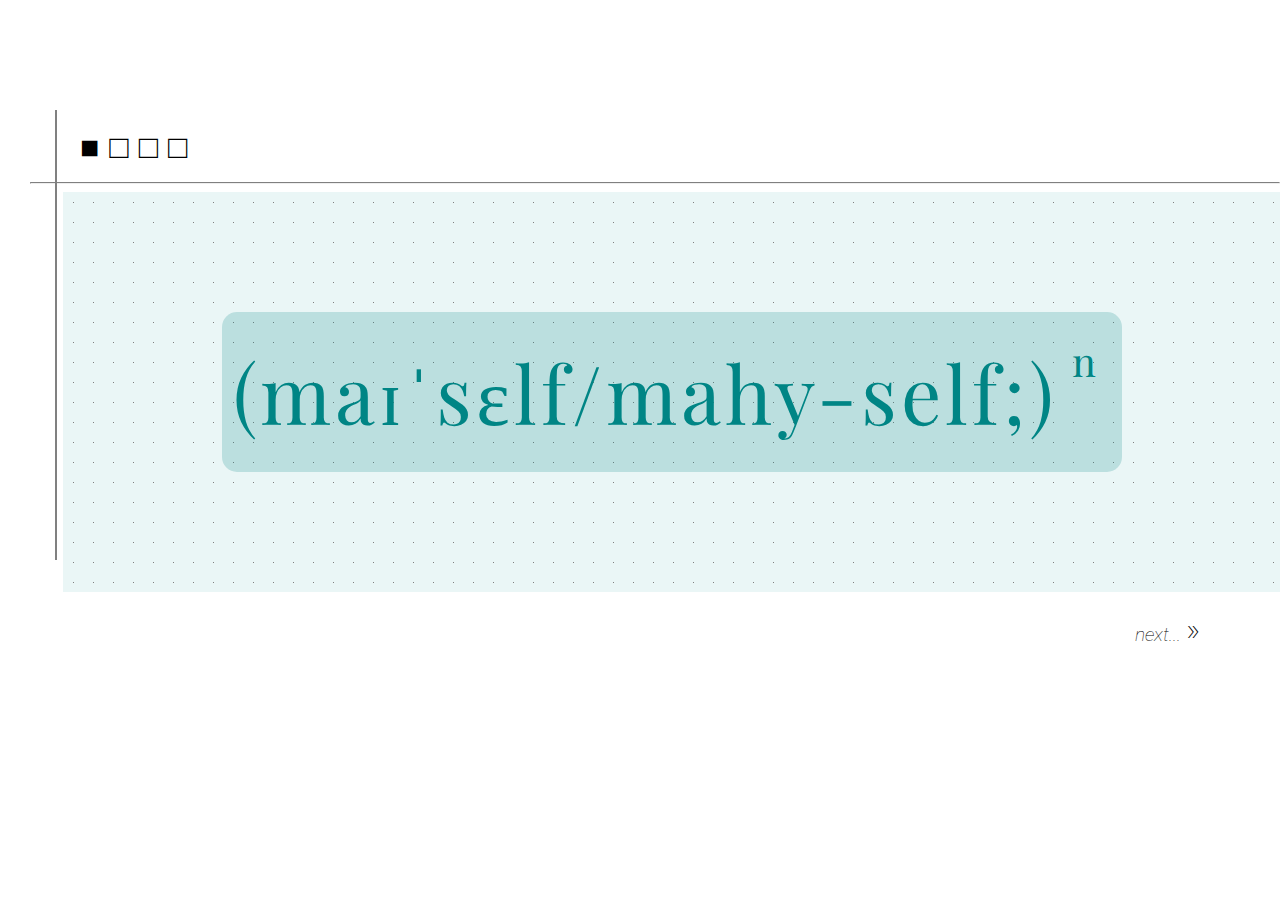
<file: index.html>
<!DOCTYPE html>
<html lang="en" dir="ltr">

<head>
  <meta charset="utf-8">
  <title>_-me-_</title>
</head>
<link rel="stylesheet" href="css/styles.css">
<link rel="icon" href="favicon.ico">
<link href="https://fonts.googleapis.com/css3?family=Playfair+Display:wght@400;700&family=Montserrat:wght@100&family=Roboto:wght@300;400&family=Sacramento&display=swap" rel="stylesheet">
<!--font-family: 'Playfair Display', serif;
font-family: 'Roboto', sans-serif;
font-family: 'Sacramento', cursive;
font-family: 'Montserrat', sans-serif;-->

<!--BODY--------------->

<body>
    <div class="vl-start"></div>

  <div class="banner">
    <a class="btn btn-psn1" href="index.html">■</a><a class="btn btn-psn1" href="site1.html">□</a><a class="btn btn-psn2" href="site2.html">□</a><a class="btn btn-psn3" href="site3.html">□</a>
  </div>
  <hr class="hr-start">
  <div class="background-grid bckrd-start">
    <h1 class="myself"> (maɪˈsɛlf/mahy-<strong>self</strong>;) <sup class="supscripted">n</sup></h1>
    <!--  <img class="goat1"src="pics/goat1.png" alt="">-->
  </div>
  <h3 class="next"><em>next... </em> <a class="next-btn" href="site1.html">»</a> </h3>


</body>

</html>
</file>
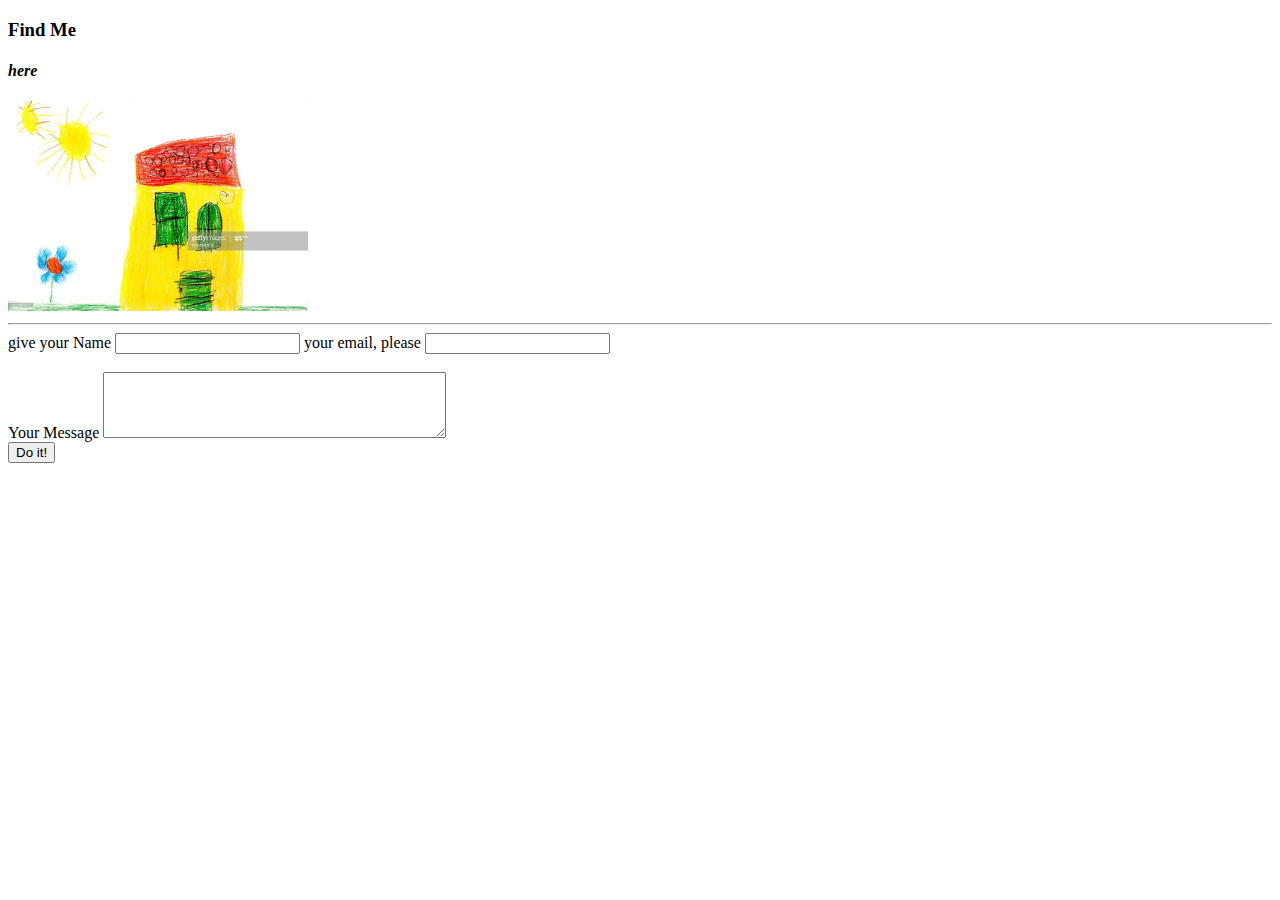
<file: Contact.html>
<!DOCTYPE html>
<html lang="en" dir="ltr">

<head>
  <meta charset="utf-8">
  <title>Contact</title>
</head>

<body>

  <h3>Find Me</h3>

  <h4> <em>here</em> </h4>

<!-- https://media.gettyimages.com/photos/childs-drawing-colorful-house-flower-and-sun-picture-id547497419?s=2048x2048-->
  <img src="pics/Home.jpg" alt="Home" width="300">

  <hr>

  <form action="mailto:vae00001@gmail.com" method="post" enctype="text/plain">
    <label>give your Name</label>
    <input type="text" name="yourname >" value="">
    <label> your email, please</label>
    <input type="email" name="youremail >" value=""> <br><br>
    <label>Your Message</label>
    <textarea name="yourmessage >" rows="4" cols="40"></textarea> <br>

    <input type="submit" name="" value="Do it!">

  </form>
</body>

</html>
</file>
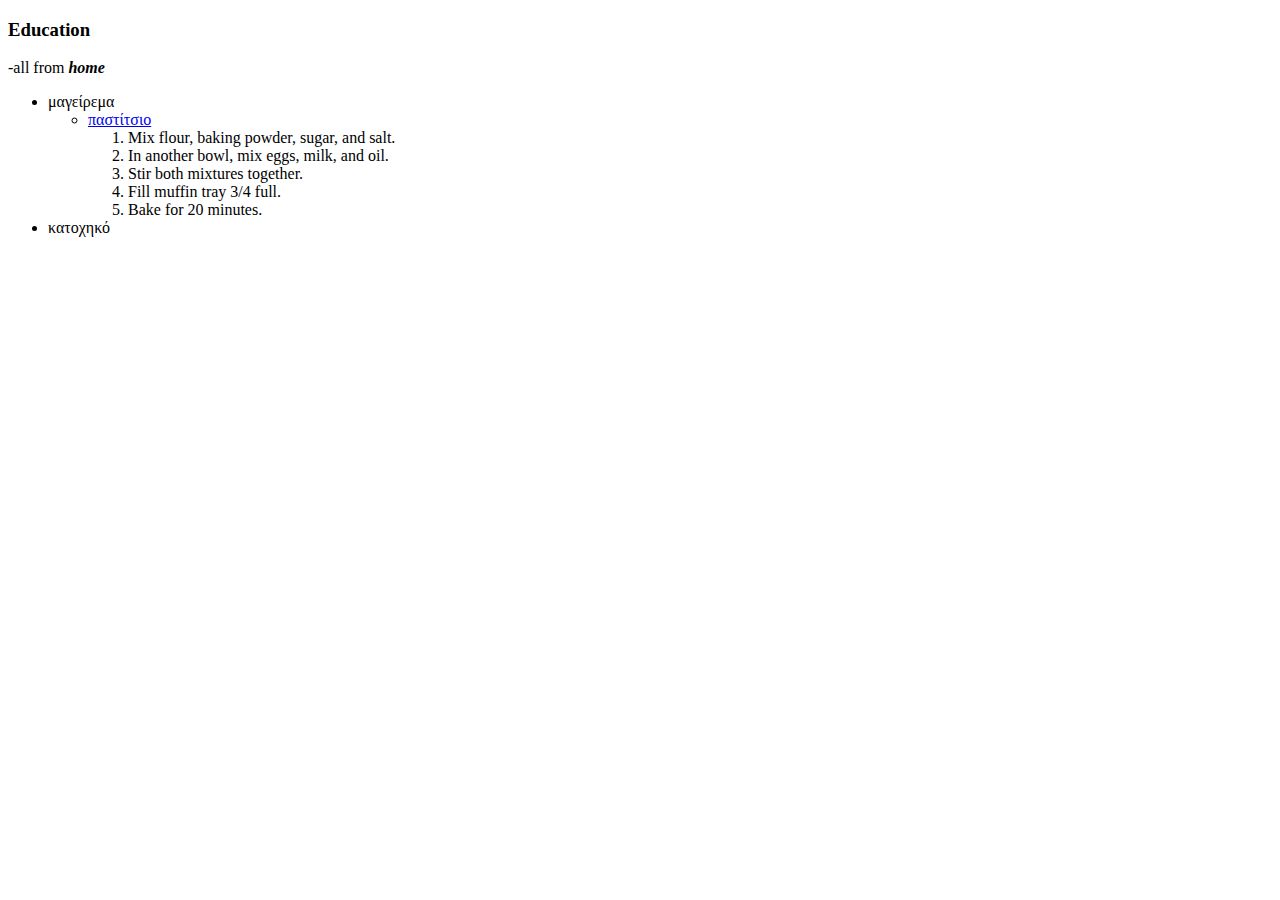
<file: Education.html>
<!DOCTYPE html>
<html lang="en" dir="ltr">
  <head>
    <meta charset="utf-8">
    <title>Education</title>
  </head>

  <body>


    <h3>Education</h3>
    <p>-all from <em><strong>home</strong></em></<p>

    <ul>
      <li>μαγείρεμα</li>
      <ul>
        <li><a href="http://ladytimes.gr/zoymero-kotopoylo-orthio-me-mpyra-ston-foyrno/">παστίτσιο</a>
          <ol>
            <li>Mix flour, baking powder, sugar, and salt.</li>
            <li>In another bowl, mix eggs, milk, and oil.</li>
            <li>Stir both mixtures together.</li>
            <li>Fill muffin tray 3/4 full.</li>
            <li>Bake for 20 minutes.</li>
          </ol>
        </li>
      </ul>
      <li>κατοχηκό</li>
    </ul>


  </body>
</html>
</file>
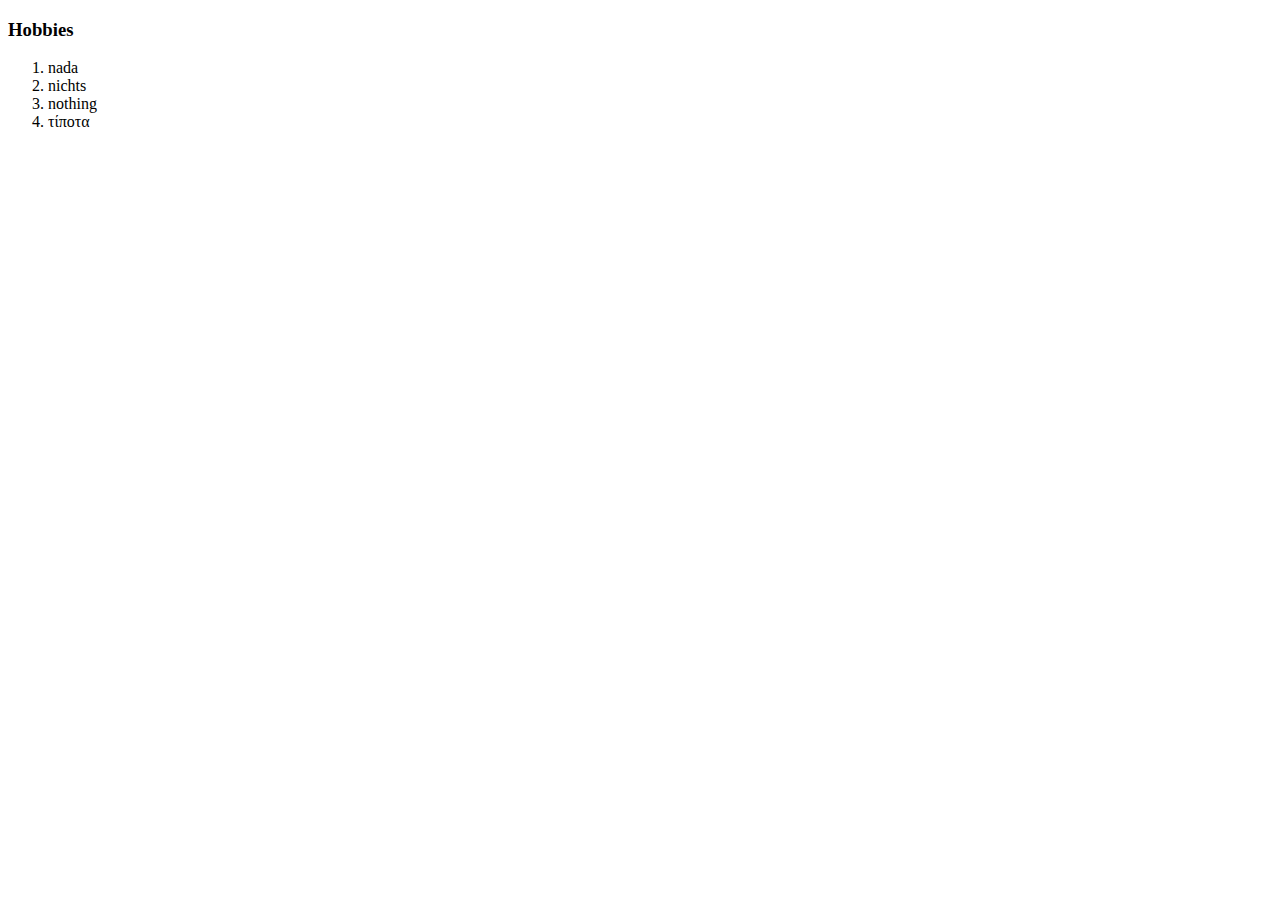
<file: Hobbies.html>
<!DOCTYPE html>
<html lang="en" dir="ltr">

  <head>
    <meta charset="utf-8">
    <title>Hobbies</title>
  </head>

  <body>

    <h3>Hobbies</h3>
    <ol>
      <li>nada</li>
      <li>nichts</li>
      <li>nothing</li>
      <li>τίποτα</li>
    </ol>

  </body>
</html>
</file>
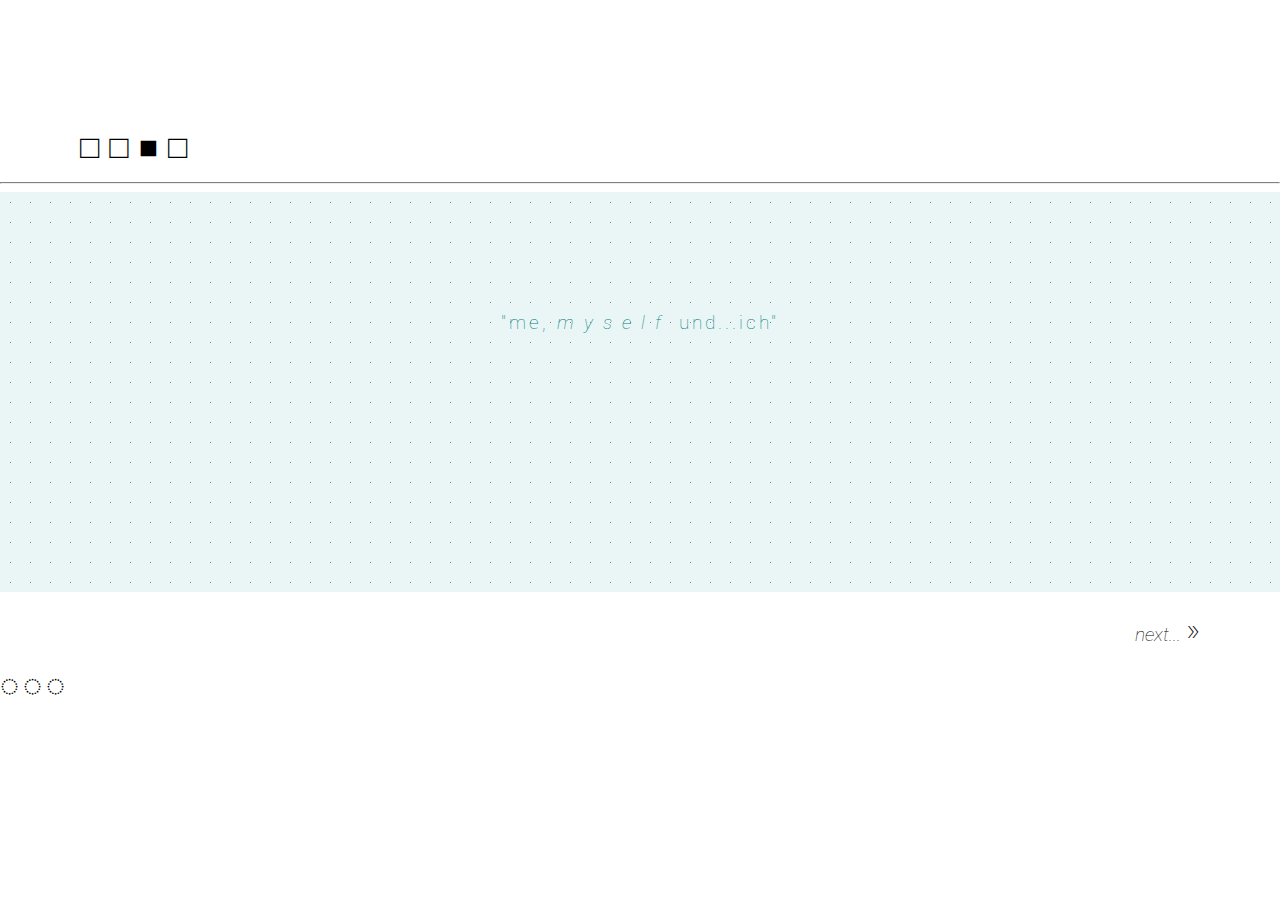
<file: site2.html>
<!DOCTYPE html>
<meta charset="utf-8">
<title>_-me-_</title>
</head>
<link rel="stylesheet" href="css/styles.css">
<link rel="icon" href="favicon.ico">
<link href="https://fonts.googleapis.com/css3?family=Playfair+Display:wght@400;700&family=Montserrat:wght@100&family=Roboto:wght@300;400&family=Sacramento&display=swap" rel="stylesheet">
<!--font-family: 'Playfair Display', serif;
font-family: 'Roboto', sans-serif;
font-family: 'Sacramento', cursive;
font-family: 'Montserrat', sans-serif;-->


  <!--BODY--------------->
  <body>

    <div class="banner">
      <a class="btn btn-psn1" href="index.html">□</a><a class="btn btn-psn1" href="site1.html">□</a><a class="btn btn-psn2" href="site2.html">■</a><a class="btn btn-psn3" href="site3.html">□</a>
    </div>
    <hr>
    <div class="background-grid">
      <h3 class="me">"me, <em><a href="pics\Me_Myself_I.jpg">myself</a></em> und...ich"</h3>
    </div>
    <h3 class="next"><em>next... </em> <a class="next-btn" href="site3.html">»</a> </h3>


    
    <div class="btn btn-psn1">
      ◌
    </div>
    <div class="btn btn-psn2">
      ◌
    </div>
       <div class="btn btn-psn3">
      ◌
    </div>


  </body>
</html>
</file>
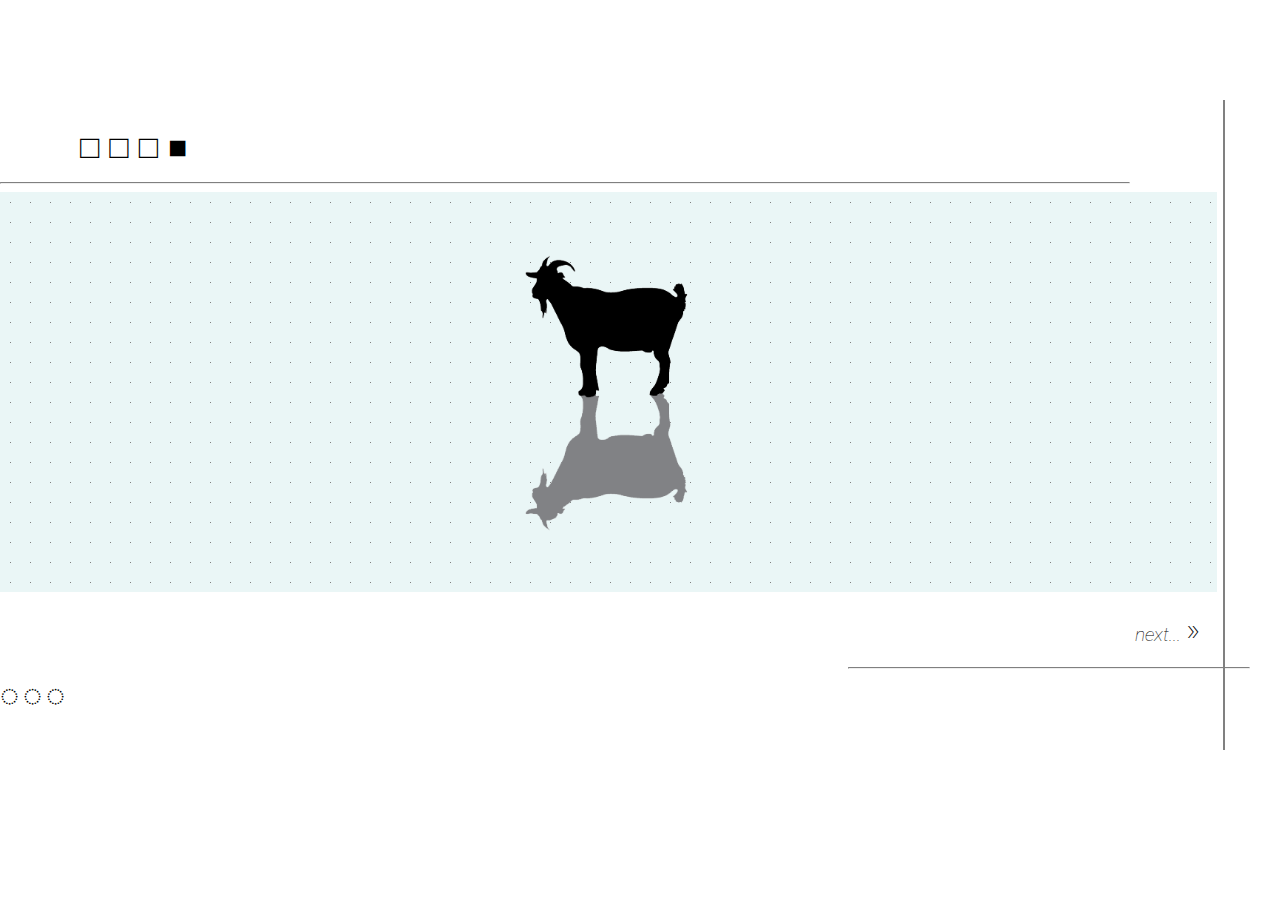
<file: site3.html>
<!DOCTYPE html>
<meta charset="utf-8">
<title>_-me-_</title>
</head>
<link rel="stylesheet" href="css/styles.css">
<link rel="icon" href="favicon.ico">
<link href="https://fonts.googleapis.com/css3?family=Playfair+Display:wght@400;700&family=Montserrat:wght@100&family=Roboto:wght@300;400&family=Sacramento&display=swap" rel="stylesheet">
<!--font-family: 'Playfair Display', serif;
font-family: 'Roboto', sans-serif;
font-family: 'Sacramento', cursive;
font-family: 'Montserrat', sans-serif;-->


<!--BODY--------------->

<body>

  <div class="banner">
    <a class="btn btn-psn1" href="index.html">□</a><a class="btn btn-psn1" href="site1.html">□</a><a class="btn btn-psn2" href="site2.html">□</a><a class="btn btn-psn3" href="site3.html">■</a>
  </div>
  <hr class="hr-startstop">
  <div class="background-grid bckrd-stop">

    <img class="goat1"src="pics/goat1.png" alt="">
  </div>

  <h3 class="next"><em>next... </em> <a class="next-btn" href="index.html">»</a> </h3>

<div class="vl-end"></div>
<hr class="hr-end">


  <div class="btn btn-psn1">
    ◌
  </div>
  <div class="btn btn-psn2">
    ◌
  </div>
  <div class="btn btn-psn3">
    ◌
  </div>


</body>

</html>
</file>
<file: css/styles.css>
body{
  margin:100px 0;
}
a {
  text-decoration: none;
 color: inherit;
 letter-spacing: 10px;
}
hr {
  border-top: 1px solid grey;
}
.hr-start {
  margin-left: 30px;
}
.hr-startstop {
  margin-right: 150px;
}
.hr-end {
  margin-right: 30px;
  width:400px;
}
.vl-start {
  border-left: 2px solid grey;
  height: 450px;
  position:absolute;
  left:55px;
  top:110px;
}
.vl-end {
  border-right: 2px solid grey;
  height: 650px;
  position:absolute;
  right:55px;
  top:100px;
}
div {
  text-align: center;
}

h1{
  font-family: 'Playfair Display', serif;
  font-weight: 100;
}

h2 {
  font-family: 'Playfair Display', serif;
  font-weight: 100;
}
h3{
  font-family: 'Roboto', sans-serif;
  font-weight: 100;
  }

/************CLASSES***********/

.banner {
  margin: 0 80px;
  font-size: 4rem;
  text-align:left;
}
.btn {
  display:inline-block;
  font-size: 2rem;
    cursor: pointer;
}

.btn:hover {
  color:red;
}

.btn-psn1 {
  position: relative;
}
.btn-psn2 {
  position: relative;
}

.btn-psn3 {
  position: relative;
}
.background-grid {
  height: 400px;

   background-image: radial-gradient(circle, grey 5%, transparent 5%);
     background-color: #eaf6f6;
     background-size: 20px 20px;
   background-position: 0 0;
    z-index: -1;
}

.bckrd-start {
  margin-left:63px;
}
.bckrd-stop {
  margin-right:63px;
}

.myself {
  position:relative;
  margin: 0 auto;
  top: 120px;
  width:900px;
  font-size: 5rem;
  line-height:2;
  letter-spacing: 4px;
  color:#008585;
  background-color: rgba(0,133,133,20%);
  border-radius: 15px;
}
.supscripted {
  position:relative;
  bottom:20px;
  right:10px;
  text-transform: lowercase;
  font-size: 0.5em;
  font-weight: 100;
}

.me{
  position:relative;
  margin:0 auto;
  top:120px;
  letter-spacing: 3px;
  color:teal;
}

.wannabee{
  display:inline-block;
  position: absolute;
  top:50px;

  line-height:650px;
  padding: 0 20px 0;
  color:white;

  background-color: rgba(0,133,133,30%);
  border:2px solid grey;
  border-style: dotted solid;
  border-radius: 20px;
 }
.bee {
  width: 25px;
}

.goat1 {
  position:relative;
  z-index: 0;
  height:300px;
  padding:50px;
}

.next {
  text-align:right;
  bottom:65px;
  margin-right:70px;
}
.next-btn {
  font-size: 2rem;
}
.next-btn:hover{
   color:red;
}
</file>
